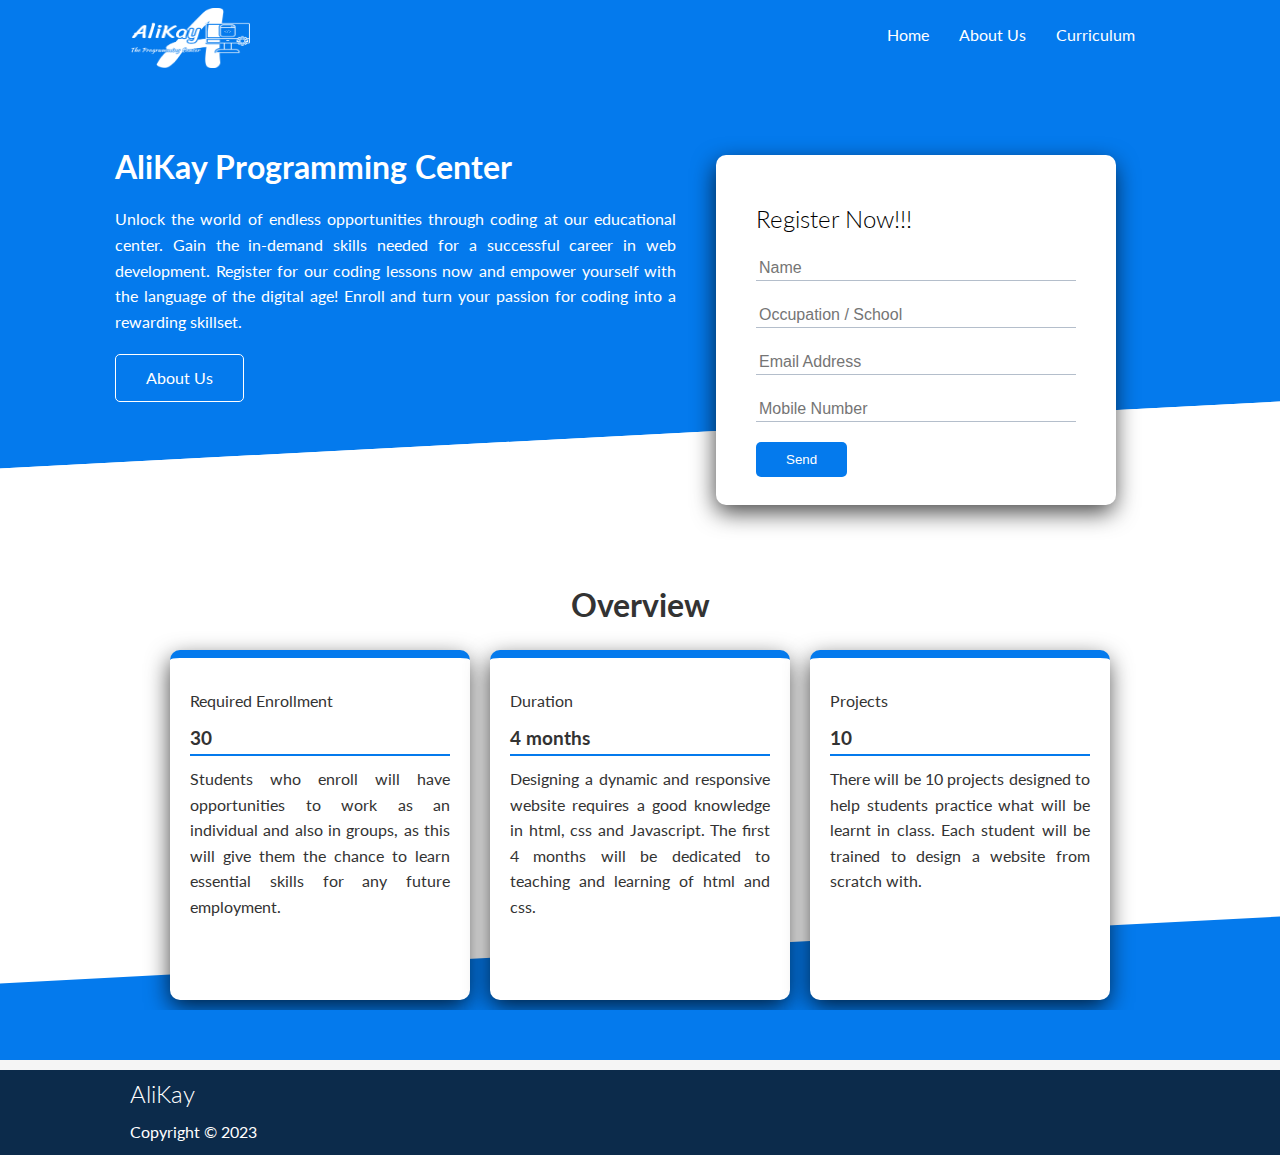
<file: index.html>
<!DOCTYPE html>
<html lang="en">
<head>
    <meta charset="UTF-8">
    <meta name="viewport" content="width=device-width, initial-scale=1.0">

    <!-- <link rel="stylesheet" href="https://cdnjs.cloudflare.com/ajax/libs/font-awesome/6.1.0/css/all.min.css"> -->

    <link rel="icon" href="Images/alikay-favicon-black.png" type="image/png">

    <link rel="stylesheet" href="CSS/Utilities.css">
    <link rel="stylesheet" href="CSS/styles.css">

    <title>AliKay Programming Center</title>
</head>
<body>
    <!-- Navbar -->
    <div class="navbar">
        <div class="container flex">
            <img src="Images/alikay-high-resolution-logo-white-transparent.png" alt="brand logo" class="logo">
            <nav>
                <ul>
                    <li><a href="index.html">Home</a></li>
                    <li><a href="aboutUs.html">About Us</a></li>
                    <li><a href="curriculum.html">Curriculum</a></li>
                </ul>
            </nav>
        </div>
    </div>

    <!-- showcase -->

    <section class="showcase">
        <div class="container grid">

            <div class="showcase-text">
                <div class="pop-element color-change-element">
                    <h1>
                        AliKay Programming Center
                    </h1>
                </div> 

                <p class="header-text">
                    Unlock the world of endless opportunities through coding at our educational center.
                    Gain the in-demand skills needed for a successful career in web development. 
                    Register for our coding lessons now and empower yourself with the language of the digital age! 
                    Enroll and turn your passion for coding into a rewarding skillset.
                </p>
                <a href="aboutUs.html" class="btn btn-outline">About Us</a>
            </div>

            <div class="showcase-form card">
                <h2 class="alert">Register Now!!!</h2>
                <form id="registration-form" action="https://formbold.com/s/915VB" method="POST">
                    <div class="form-control">
                        <input type="text" name="student Name" placeholder="Name" required>
                    </div>
                    <div class="form-control">
                        <input type="text" name="occupation" placeholder="Occupation / School" required>
                    </div>
                    <div class="form-control">
                        <input type="email" name="email" placeholder="Email Address" required>
                    </div>
                    <div class="form-control">
                        <input type="tel" id="phone" name="telephone" placeholder="Mobile Number" required>
                    </div>
                    <input type="submit" value="Send" class="btn btn-primary">
                </form>
            </div>
        </div>
    </section>

    <!-- stats -->
    <section class="stats">
        <div class="container">
            <h1 class="main-heading text-center my-1">
                Overview
            </h1>

            <div class="flex">
                <div class="card">
                    <!-- <i class="fas fa-graduation-cap fa-2x"></i> -->
                    <p>Required Enrollment</p>                   
                    <h3 class="text-secondary">30</h3>
                    <p class="stats-text">
                        Students who enroll will have opportunities to work as an 
                        individual and also in groups, as this will give them
                        the chance to learn essential skills for any future employment.
                    </p>
                </div>
                <div class="card">
                    <!-- <i class="fas fa-calendar fa-2x"></i> -->
                    <p>Duration</p>
                    <h3 class="text-secondary">4 months</h3>
                    <p class="stats-text">
                        Designing a dynamic and responsive website requires a good
                        knowledge in html, css and Javascript. The first 4 months 
                        will be dedicated to teaching and learning of html and css.
                    </p>
                </div>
                <div class="card">
                    <!-- <i class="fas fa-project-diagram fa-2x"></i> -->
                    <p>Projects</p>
                    <h3 class="text-secondary">10</h3>
                    <p class="stats-text">
                        There will be 10 projects designed to help students practice what will be 
                        learnt in class. Each student will be trained to design a website 
                        from scratch with.
                    </p>
                </div>
            </div>

        </div>
    </section>

    <!-- footer -->

    <section class="skewness">
        
    </section>
    <footer class=" bg-footer">
        <div class="container grid grid-3">
            <div>
                <h2>AliKay</h2>
                <p>Copyright &copy; 2023</p>
            </div>
        </div>
    </footer>

</body>
</html>
</file>
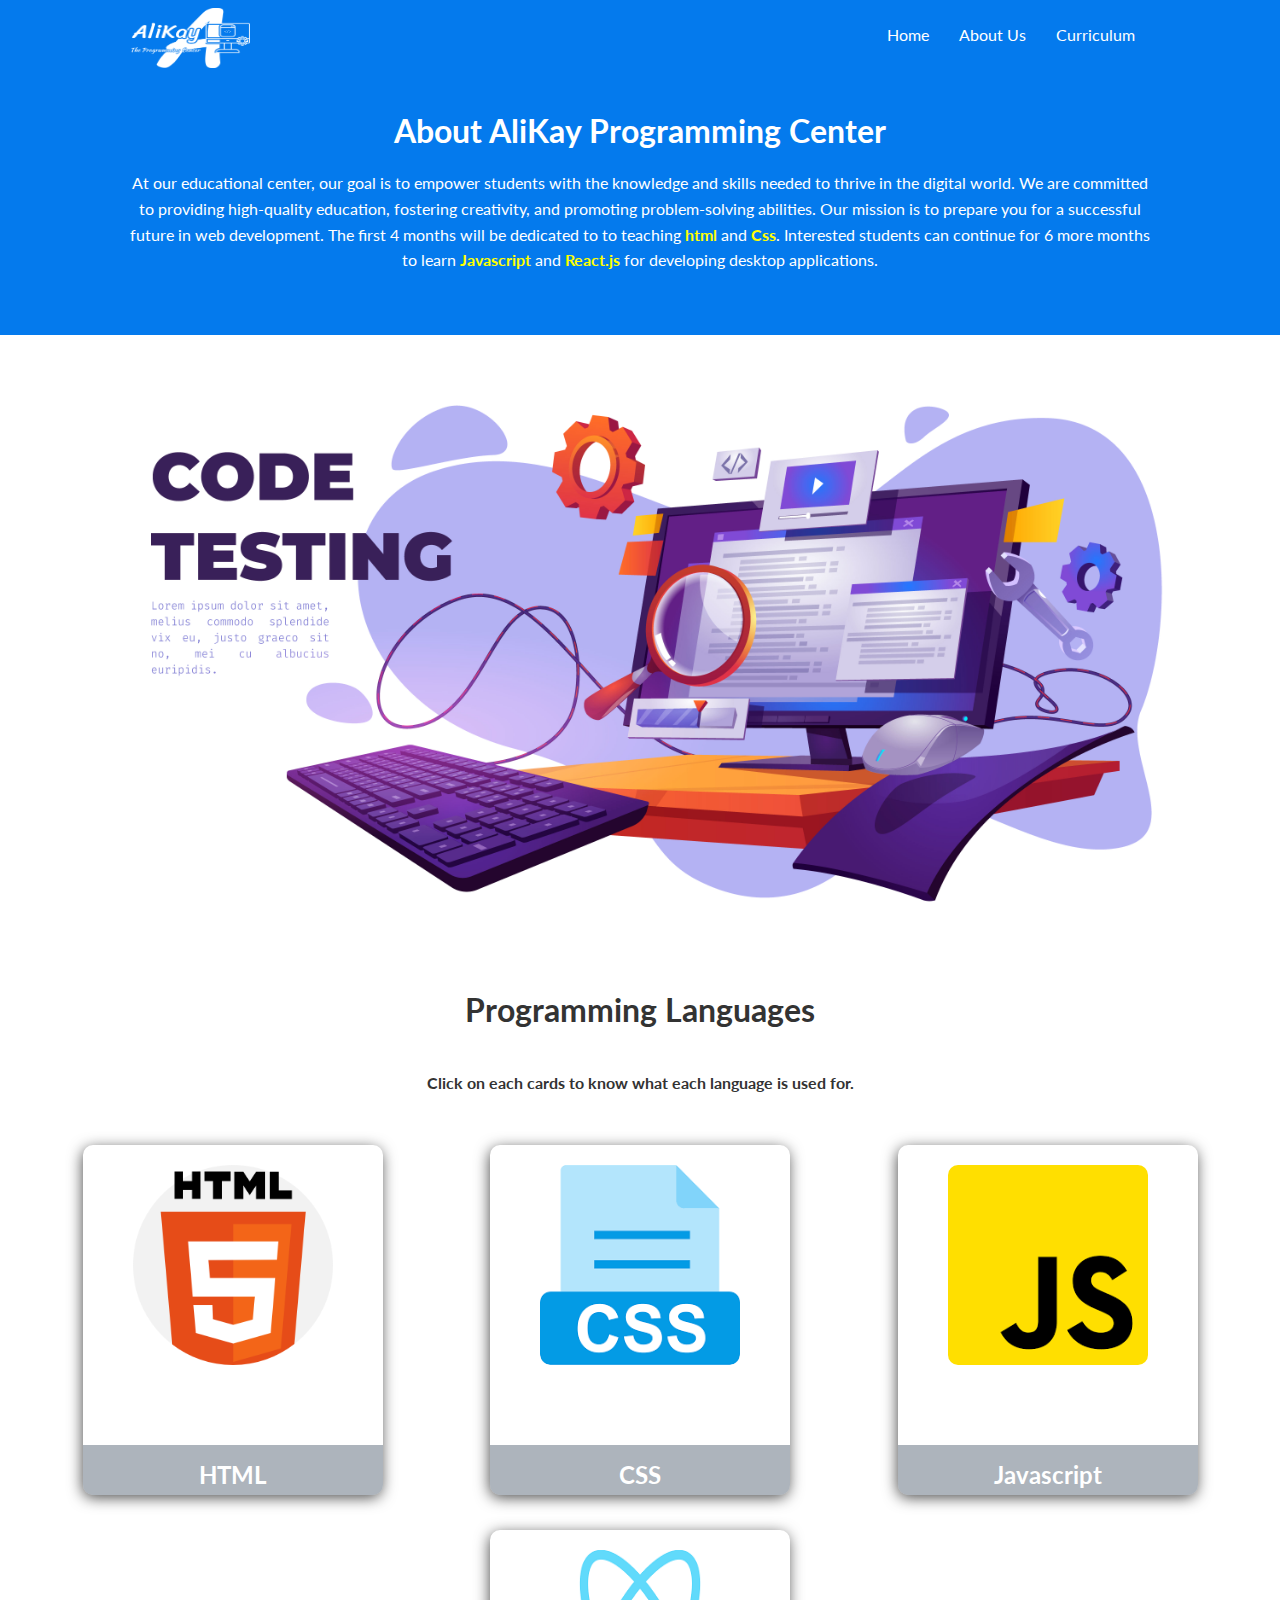
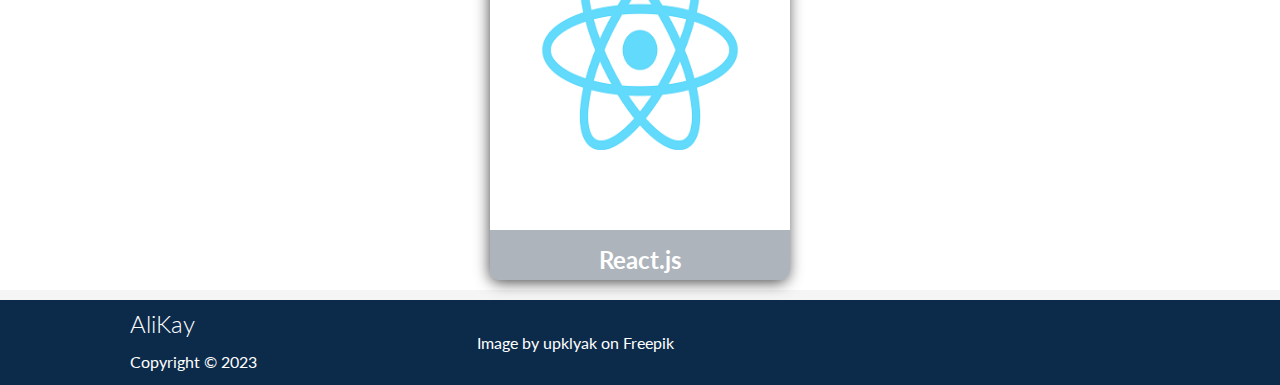
<file: aboutUs.html>
<!DOCTYPE html>
<html lang="en">
<head>
    <meta charset="UTF-8">
    <meta name="viewport" content="width=device-width, initial-scale=1.0">

    <!-- <link rel="stylesheet" href="https://cdnjs.cloudflare.com/ajax/libs/font-awesome/6.1.0/css/all.min.css"> -->

    <link rel="icon" href="Images/alikay-favicon-black.png" type="image/png">

    <link rel="stylesheet" href="CSS/Utilities.css">
    <link rel="stylesheet" href="CSS/styles.css">

    <title>AliKay Programming Center</title>
</head>
<body>
    <!-- Navbar -->
    <div class="navbar">
        <div class="container flex">
            <img src="Images/alikay-high-resolution-logo-white-transparent.png" alt="brand logo" class="logo">
            <nav>
                <ul>
                    <li><a href="index.html">Home</a></li>
                    <li><a href="aboutUs.html">About Us</a></li>
                    <li><a href="curriculum.html">Curriculum</a></li>
                </ul>
            </nav>
        </div>
    </div>
    <!-- head -->
    <section class="features-head bg-primary py-3">
        <div class="container grid">
            <div>
                <h1 class="about-us">About AliKay Programming Center</h1>
                <p class="description"> 
                    At our educational center, our goal is to empower students with 
                    the knowledge and skills needed to thrive in the digital world. 
                    We are committed to providing high-quality education, fostering creativity, 
                    and promoting problem-solving abilities. Our mission is to prepare you for a 
                    successful future in web development. The first 4 months will be dedicated to
                    to teaching <strong>html</strong> and <strong>Css</strong>. Interested students can continue for 6 more months to 
                    learn <strong>Javascript</strong> and <strong>React.js</strong> for developing desktop applications. 
                </p>
            </div>
            <div>
            </div>
        </div>
    </section>

    <section class="image-area">
        <img src="Images/codeTesting.jpg" alt="an image of a computer">
    </section>

    <section>
        <h1 class="available-languages">Programming Languages</h1>
        <p class="available-languages">Click on each cards to know what each language is used for.</p>

        <div class="languages flex">
            <div>
                <div class="lang card">
                    <img src="Images/html.png" alt="html icon">
                    <div class="card-text">
                        <h1 class="lang-type">HTML</h1>
                        <p class="lang-description">
                            HTML stands for Hypertext Markup Language, it is a programming language used for creating web pages 
                            and structuring content on the internet.
                        </p>
                    </div>
                </div>
            </div>
            
            <div>
                <div class="lang card">
                    <img src="Images/css.png" alt="css icon">
                    <div class="card-text">
                        <h1 class="lang-type">CSS</h1>
                        <p class="lang-description">
                            CSS stands for Cascading Style Sheets, it is used to design and format the 
                            visual presentation of HTML elements in web pages. 
                        </p>
                    </div>
                </div>
            </div>
            
            <div>
                <div class="lang card">
                    <img src="Images/Javascript.png" alt="javascript icon">
                    <div class="card-text">
                        <h1 class="lang-type">Javascript</h1>
                        <p class="lang-description">
                            JavaScript is a programming language that adds interactivity 
                            and dynamic behavior to web applications and enhances user experience.
                        </p>
                    </div>
                </div>
            </div>
            
            <div>
                <div class="lang card">
                    <img src="Images/reactjs.png" alt="react icon">
                    <div class="card-text  rectJS">
                        <h1 class="lang-type">React.js</h1>
                        <p class="lang-description">
                            React.js is a popular JavaScript library for building user interfaces, 
                            enabling the creation of fast, responsive, and interactive web applications.
                        </p>
                    </div>
                </div>
            </div>
        </div>
    </section>
    <!-- footer -->

    <footer class=" bg-footer">
        <div class="container grid grid-3">
            <div>
                <h2>AliKay</h2>
                <p>Copyright &copy; 2023</p>
            </div>

            <div>
                <p class="freepik"><a href="https://www.freepik.com/free-vector/code-testing-cartoon-banner-functional-test-methodology-programming-search-errors-bugs-website-platform-development-dashboard-usability-optimization-computer-pc-vector-illustration_10487786.htm#query=computer&position=36&from_view=search&track=sph">Image by upklyak on Freepik</a> </p>
            </div>
        </div>
    </footer>

</body>
</html>
</file>
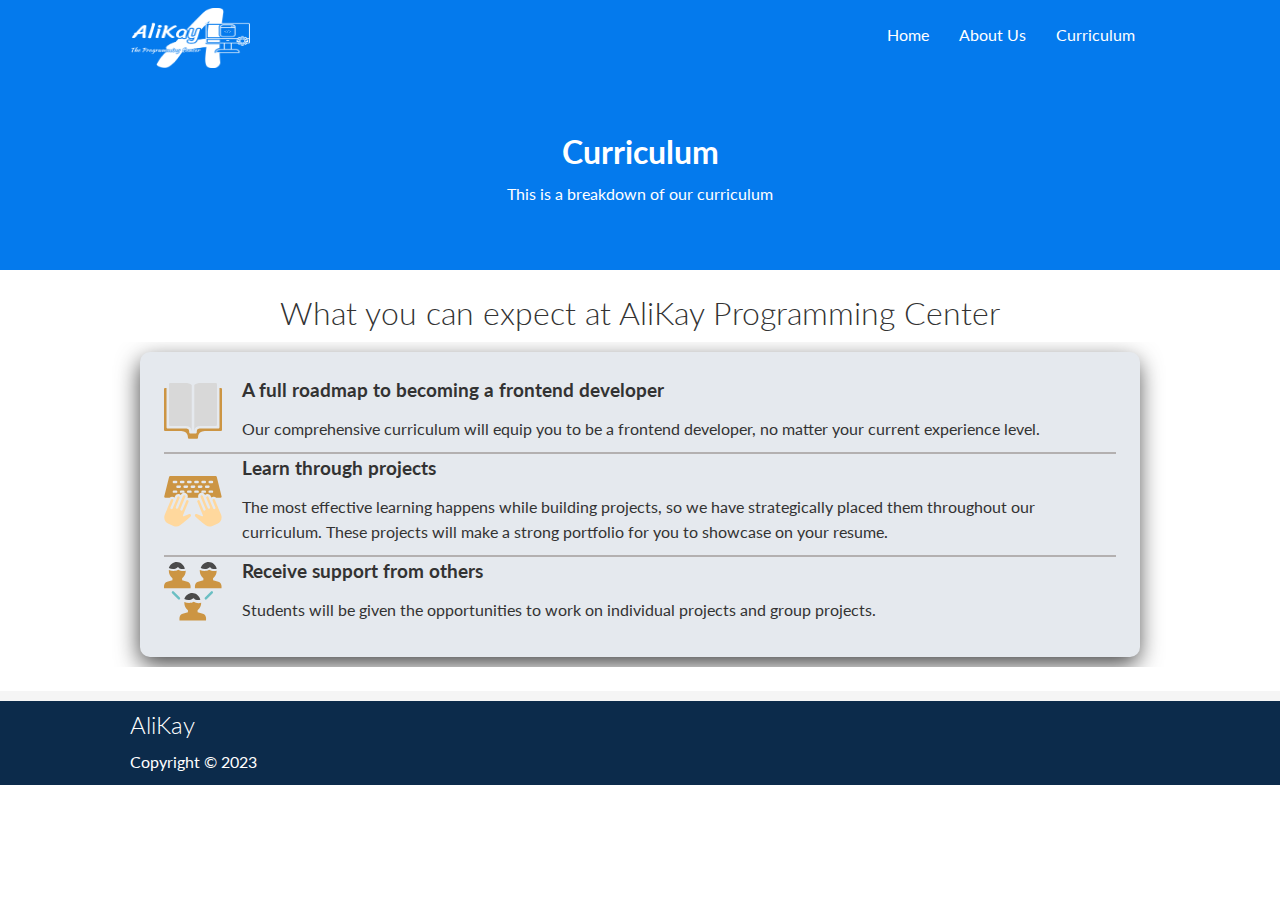
<file: curriculum.html>
<!DOCTYPE html>
<html lang="en">
<head>
    <meta charset="UTF-8">
    <meta name="viewport" content="width=device-width, initial-scale=1.0">

    <!-- <link rel="stylesheet" href="https://cdnjs.cloudflare.com/ajax/libs/font-awesome/6.1.0/css/all.min.css"> -->

    <link rel="icon" href="Images/alikay-favicon-black.png" type="image/png">

    <link rel="stylesheet" href="CSS/Utilities.css">
    <link rel="stylesheet" href="CSS/styles.css">

    <title>AliKay Programming Center</title>
</head>
<body>
    <!-- Navbar -->
    <div class="navbar">
        <div class="container flex">
            <img src="Images/alikay-high-resolution-logo-white-transparent.png" alt="brand logo" class="logo">
            <nav>
                <ul>
                    <li><a href="index.html">Home</a></li>
                    <li><a href="aboutUs.html">About Us</a></li>
                    <li><a href="curriculum.html">Curriculum</a></li>
                </ul>
            </nav>
        </div>
    </div>
    <!-- head area -->
    <section class="curriculum">
        <div class="container grid">

            <div class="curriculum-text">
                <div>
                    <h1 class="main-heading">
                        Curriculum
                    </h1>
                </div> 

                <p>
                    This is a breakdown of our curriculum
                </p>
            </div>

        </div>
    </section>

    <!-- curriculum breakdown -->
    <section class="curriculum-main my-2">
        <h1 class="curriculum-text">
            What you can expect at AliKay Programming Center
        </h1>
        <div class="container">

            <div class="curriculum-card card bg-light p-2">
                <div class="curriculum-content grid border-line">
                    <div>
                        <img src="Images/book.svg" alt="an image of a book">
                    </div>
                    <div>
                        <h3 class="message-text">A full roadmap to becoming a frontend developer</h3>
                        <p>
                            Our comprehensive curriculum will equip you to be
                            a frontend developer, no matter your current 
                            experience level.
                        </p>
                    </div>
                </div>

                <div class="curriculum-content grid border-line">
                    <div>
                        <img src="Images/typing.svg" alt="a person typing on a keyboard">
                    </div>
                    <div>
                        <h3 class="message-text">Learn through projects</h3>
                        <p>
                            The most effective learning happens while
                            building projects, so we have strategically placed
                            them throughout our curriculum. These projects will make a strong 
                            portfolio for you to showcase on your resume.
                        </p>
                    </div>
                </div>
                <div class="curriculum-content grid">
                    <div>
                        <img src="Images/group.svg" alt="a group of people">
                    </div>
                    <div>
                        <h3 class="message-text">Receive support from others</h3>
                        <p>
                            Students will be given the opportunities to 
                            work on individual projects and group projects.
                        </p>
                    </div>
                </div>

            </div>
        </div>
    </section>

    <!-- footer -->
    <footer class=" bg-footer">
        <div class="container grid grid-3">
            <div>
                <h2>AliKay</h2>
                <p>Copyright &copy; 2023</p>
            </div>
        </div>
    </footer>

</body>
</html>
</file>
<file: CSS/Utilities.css>
:root {
    --primary-color: #047aed;
}

/* Utility Classes */

.logo {
    width: 120px;
    height: 60px;
    margin-top: 5px; 
}

.container {
    max-width: 1100px;
    margin: 0 auto;
    overflow: auto;
    padding: 0 40px;
}

.flex {
    display: flex;
    align-items: center;
    justify-content: center;
    height: 100%;
}

.grid {
    display: grid;
    grid-template-columns: repeat(2, 1fr);
    gap:20px;
    justify-content: center;
    align-items: center;
    height: 100%;
}

.grid-3 {
    grid-template-columns: repeat(3, 1fr);
}

.card {
    background-color: #fff;
    border-radius: 10px;
    box-shadow: -1px 8px 23px -1px rgba(0,0,0,0.75);
    padding: 20px;
    margin: 10px;
}

.btn {
    display: inline-block;
    padding: 10px 30px;
    cursor: pointer;
    background-color: var(--primary-color);
    color: #fff;
    border: none;
    border-radius: 5px;
}

.btn-outline {
    background-color: transparent;
    border: 1px solid #fff;
}

.btn:hover {
    transform: scale(.98);
}

.text-center {
    text-align: center;
}

.flex .card {
    z-index: 100;
    width: 300px;
    height: 350px;
    border-top: 8px solid var(--primary-color);
}

.container .flex {
    flex-wrap: wrap;
}

.card .text-secondary {
    border-bottom: 2px solid var(--primary-color);
}

/* Margin */

.my-1 {
    margin: 1rem 0;
}
.my-2 {
    margin: 1.5rem 0;
}
.my-3 {
    margin: 2rem 0;
}
.my-4 {
    margin: 3rem 0;
}
.my-5 {
    margin: 4rem 0;
}

.m-1 {
    margin: 1rem;
}
.m-2 {
    margin: 1.5rem;
}
.m-3 {
    margin: 2rem;
}
.m-4 {
    margin: 3rem;
}
.m-5 {
    margin: 4rem;
}


/* padding */

.py-1 {
    padding: 1rem 0;
}
.py-2 {
    padding: 1.5rem 0;
}
.py-3 {
    padding: 2rem 0;
}
.py-4 {
    padding: 3rem 0;
}
.py-5 {
    padding: 4rem 0;
}

.p-1 {
    padding: 1rem;
}
.p-2 {
    padding: 1.5rem;
}
.p-3 {
    padding: 2rem;
}
.p-4 {
    padding: 3rem;
}
.p-5 {
    padding: 4rem;
}
</file>
<file: CSS/styles.css>
@import url('https://fonts.googleapis.com/css2?family=Lato:wght@300&family=Poppins:ital,wght@0,100;0,200;0,300;0,400;0,500;0,700;0,800;0,900;1,100;1,200;1,300;1,400;1,500;1,600;1,700;1,800;1,900&display=swap');

:root {
    --primary-color: #047aed;
    --bg-color-dark: #0c2b4b;

}

* {
    box-sizing: border-box;
    padding: 0;
    margin: 0;
}

body {
    font-family: 'lato', sans-serif;
    color: #333;
    line-height: 1.6;
}

ul {
    list-style-type: none;
}

a {
    text-decoration: none;
    color: #333;
}

h1,
h2 {
    font-weight: 300;
    line-height: 1.2;
    margin: 10px 0;
}

p {
    margin: 10px 0;
}

img {
    width: 100%;
}

.showcase::before,
.showcase::after {
    content: '';
    position: absolute;
    height: 100px;
    bottom: -65px;
    right: 0;
    left: 0;
    background-color: #fff;
    transform: skewY(-3deg);
    -webkit-transform: skewY(-3deg);
    -moz-transform: skewY(-3deg);
    -ms-transform: skewY(-3deg);

}

.hidden {
    visibility: hidden;
    height: 0;
}



/* Navbar styling */

.navbar {
    background-color: var(--primary-color);
    color: #fff;
    height: 70px;
}

.navbar .flex {
    justify-content: space-between;
}

.navbar ul {
    display: flex;
}

.navbar a {
    color: #fff;
    padding: 10px;
    margin: 0 5px;
}

.navbar a:hover {
    border-bottom: 2px #fff solid;
    cursor: pointer;
}

.navbar .container {
    overflow: visible;
}

.bg-primary {
    background-color: var(--primary-color);
}


/* Showcase */

.header-text {
    text-align: justify;
}

.showcase {
    height: 400px;
    background-color: var(--primary-color);
    color: #fff;
    position: relative;
}

.showcase a {
    color: #fff;
}

.showcase h1 {
    font-size: 2rem;
    font-weight: bolder;
}

.showcase p {
    margin: 20px 0;
}

.showcase .grid {
    overflow: visible;
    grid-template-columns: 55% 45%;
    gap: 30px;
}

.showcase h2 {
    color: black;
}

.showcase .container {
    overflow-y: visible;
}

.showcase-form {
    position: relative;
    top: 60px;
    height: 350px;
    width: 400px;
    padding: 40px;
    z-index: 100;
}

.showcase-form .form-control {
    margin: 20px 0;
}

.showcase-form input[type='text'], 
.showcase-form input[type='tel'], 
.showcase-form input[type='email'] {
    border: 0;
    border-bottom: 1px solid #b4becb;
    width: 100%;
    padding: 3px;
    font-size: 1rem;
}

.showcase-form input:focus {
    outline: none;
}

/* stats */
.stats {
    padding-top: 100px;
}

.main-heading {
    font-weight: bold;
    font-size: 2rem;
}

.stats-text {
    text-align: justify;
}

/* footer */

.bg-footer {
    border-top: 10px solid whitesmoke;
    background: var(--bg-color-dark);
    color: #fff;
}

.bg-footer .container {
    height: 100%;
}


.skewness {
    position: relative;
    height: 50px;
    background-color: var(--primary-color);
}

.skewness::before {
    content: '';
    position: absolute;
    height: 100px;
    bottom: 10px;
    left: 0;
    right: 0;
    z-index: -1;
    background-color: var(--primary-color);
    transform: skewY(-3deg);
    -webkit-transform: skewY(-3deg);
    -moz-transform: skewY(-3deg);
    -ms-transform: skewY(-3deg);

}


/* aboutUs styling */

.features-head {
    color: #fff;
}

strong {
    color: yellow;
}

.freepik a {
    color:#fff
}

.features-head .grid {
    grid-template-columns: 1fr;
    align-self: center;
}

.features-head .grid div {
    text-align: center;
}

.about-us {
    font-weight: bold;
    padding-bottom: 10px;
}

.available-languages {
    text-align: center;
    margin-bottom: 40px;
    font-weight: bold;
}

.lang img {
    width: 200px;
    height: 200px;
    border-radius: 10px;
}

/* display a scroll up text on the language card */

.lang.card {
    text-align: center;
    border-top: none;
    position: relative;
    overflow: hidden;
    padding: 20px 0;
    box-shadow: -1px 3px 15px -1px rgba(0,0,0,0.75);
    transition: transform 0.2s ease-in;
}

.card-text {
    margin-top: 80px;
    position: absolute;
    bottom: 0px;
    width: 300px;
    height: 50px;
    text-align: center;
    box-sizing: border-box;
    padding: 6px;
    background-color: rgba(49, 68, 88, 0.4);
    color: white;
    transition: .5s;
}

.lang.card:hover .card-text {
    height: 200px;
    background-color: rgba(49, 68, 88, 0.9);
}

.lang.card:hover .lang-description {
    opacity: 1;
    visibility: visible;
}


.lang h4 {
    margin-bottom: 15px;
}

.lang.card:hover {
    cursor: pointer;
    transform: translateY(-15px);
}

.languages.flex {
    gap: 15px;
    justify-content: space-evenly;
    flex-wrap: wrap;
}


/* .card-text.reactJS {
    bottom: -100px;
} */

.lang-type {
    font-size: 1.5rem;
    font-weight: bold;
}

.lang-description {
    text-align: justify;
    visibility: hidden;
    opacity: 0;
}

    
/* Curriculum styling */

.curriculum {
    height: 200px;
    background-color: var(--primary-color);
    color: #fff;
    position: relative;
}

.curriculum .grid {
    grid-template-columns: 1fr;
    align-self: center;
}

.curriculum-text {
    text-align: center;
}

.bg-light {
    background-color: #e5e9ee;
}

.curriculum-text {
    text-align: center;
}

.curriculum-content.grid {
    grid-template-columns: 1fr 15fr;
    /* border-bottom: 2px solid #b3b0b0; */
    gap: 20px;
    row-gap: 140px;
}

.border-line {
    border-bottom: 2px solid #b3b0b0;
}

.message-text {
    font-weight: bold;
}

/* Animations */
@keyframes popAndColorChange {
    0% {
        transform: scale(1);
        color: #fff; 
    }
    25% {
        transform: scale(.9);
        color: yellow;
    }
    50% {
        transform: scale(.8);
        color: orange;
    }
    75% { 
        transform: scale(.9);
        color: yellow;
    }
    100% { 
        transform: scale(1);
        color: #fff;
    }
}


.pop-element {
    animation: popAndColorChange 20s ease infinite; /* Apply the "pop" animation over 2 seconds infinitely. */
}


@keyframes formAlert {
    0% {
        /* transform: scale(1); */
        color: black; 
    }

    25% {
        color: blue; 
    }
    
    50% {
        color: orange;
    }

    75% {
        color: green;
    }

    100% {
        color: red;
        font-weight: bold;
    }
}

.alert {
    animation: formAlert 2s ease infinite;
}


/* Keyframe on the feature page */

@keyframes ImagePop {
    0% {
        transform: scale(1);
    }
    
    50% {
        transform: scale(.92);
    }
    
    100% { 
        transform: scale(1);
    }
}

.image-area {
    animation: ImagePop 10s ease infinite;
}


/* Tablets and under */
@media(max-width: 768px) {

    .grid,
    .showcase .grid,
    .stats .grid {
        grid-template-columns: 1fr;
    }

    .showcase {
        height: auto;
    }

    .showcase-text {
        text-align: center;
        margin-top: 40px;
    }

    .showcase-form {
        justify-self: center;
        margin: auto;
        width: 350px;
        height: 350px;
    }

    .flex .card {
        z-index: 100;
        width: 250px;
        height: 300px;
    }

    .bg-footer {
        font-size: .7rem;
    }

    .lang img {
        width: 150px;
        height: 150px;
    }

    .curriculum-content.grid {
        grid-template-columns: 1fr 5fr;
        gap: 20px;
    }

    .card-text {
        width: 250px;
        height: 50px;
    }

}


/* Mobile */
@media(max-width: 500px) {

    .navbar {
        height: 130px;
    }

    .navbar .flex {
        flex-direction: column;
    }

    .navbar nav {
        display: flex;
        width: 300px;
        justify-content: space-evenly;
        margin-top: 10px;
        padding: 10px;
        background-color: rgba(0, 0, 0, 0.1);
    }

    .showcase-form {
        width: 300px;
        height: 350px;
        padding-bottom: 10px;

    }

    .container .flex {
        flex-direction: column;
    }
}
</file>
